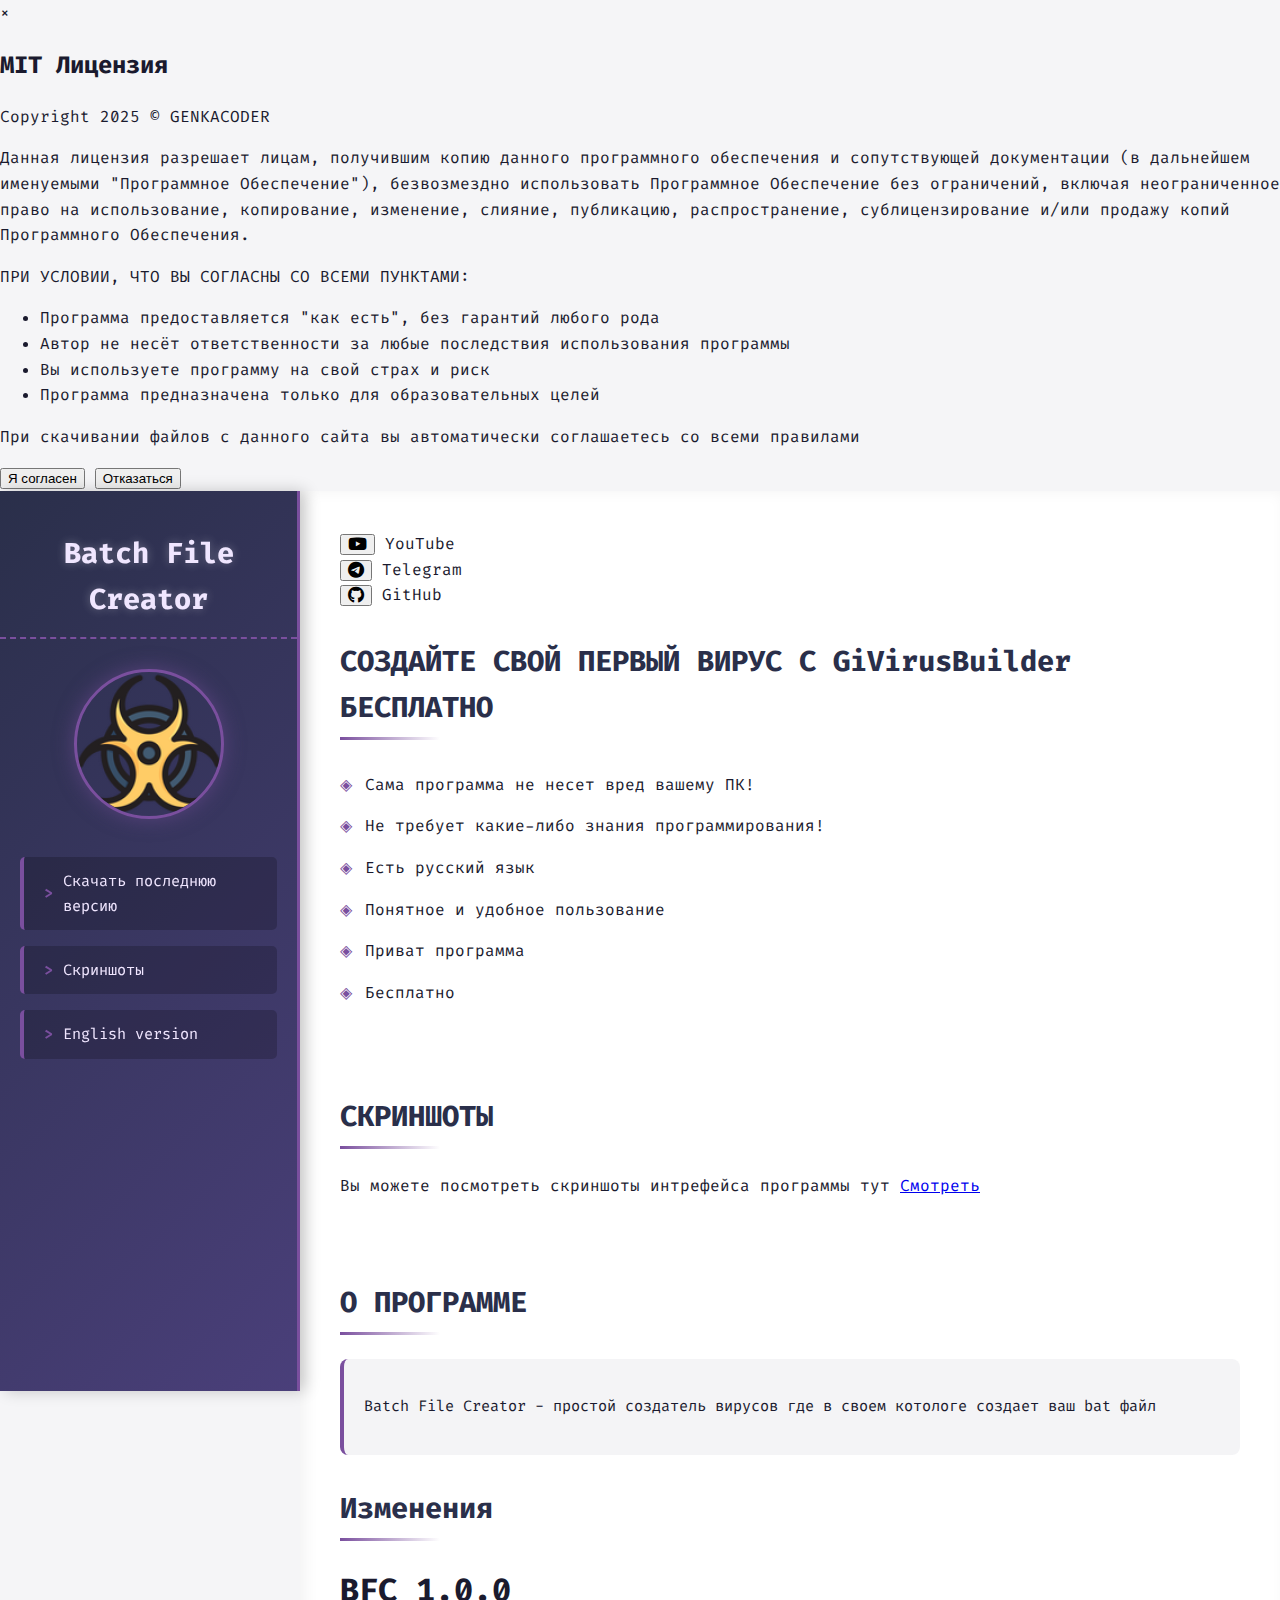
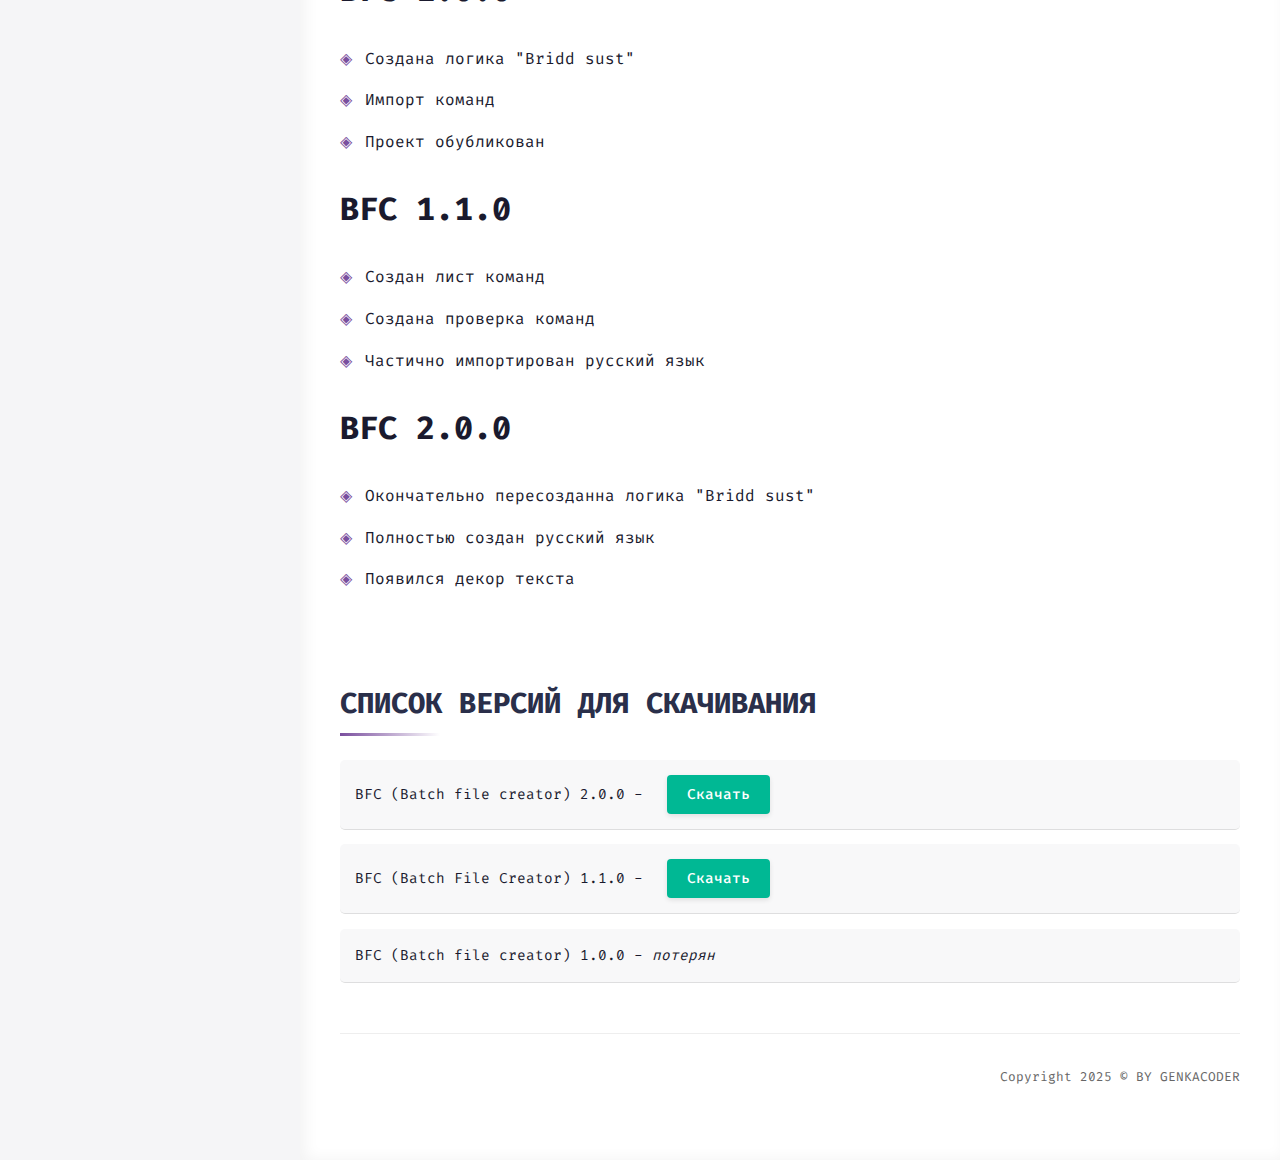
<file: index.html>
<!DOCTYPE html>
<html lang="ru">
<head>
  <meta charset="utf-8">
  <title>BFC (Batch file creator) - Скачать сегодня лучший генератор вирусов</title>
  <link href="https://fonts.googleapis.com/css2?family=Fira+Code:wght@400;500&display=swap" rel="stylesheet">
  <link rel="stylesheet" href="css/style.css">
  <link rel="icon" href="images/logo.ico" type="image/x-icon">
  <!-- Иконки Font Awesome -->
  <link rel="stylesheet" href="https://cdnjs.cloudflare.com/ajax/libs/font-awesome/6.4.0/css/all.min.css">
</head>
<body>
  <!-- Модальное окно для лицензии -->
  <div id="licenseModal" class="modal">
    <div class="modal-content">
      <span class="close">&times;</span>
      <h2>MIT Лицензия</h2>
      <div class="license-text">
        <p>Copyright 2025 © GENKACODER</p>
        
        <p>Данная лицензия разрешает лицам, получившим копию данного программного обеспечения и сопутствующей документации (в дальнейшем именуемыми "Программное Обеспечение"), безвозмездно использовать Программное Обеспечение без ограничений, включая неограниченное право на использование, копирование, изменение, слияние, публикацию, распространение, сублицензирование и/или продажу копий Программного Обеспечения.</p>
        
        <p>ПРИ УСЛОВИИ, ЧТО ВЫ СОГЛАСНЫ СО ВСЕМИ ПУНКТАМИ:</p>
        <ul>
          <li>Программа предоставляется "как есть", без гарантий любого рода</li>
          <li>Автор не несёт ответственности за любые последствия использования программы</li>
          <li>Вы используете программу на свой страх и риск</li>
          <li>Программа предназначена только для образовательных целей</li>
        </ul>
        
        <p class="license-notice">При скачивании файлов с данного сайта вы автоматически соглашаетесь со всеми правилами</p>
      </div>
      <div class="modal-buttons">
        <button id="acceptLicense">Я согласен</button>
        <button id="declineLicense">Отказаться</button>
      </div>
    </div>
  </div>

  <div class="sidenav">
    <h1>Batch File Creator</h1>
    
    <p><img src="images/va-logo.png" alt="Логотип Batch File Creator"></p>
    <div class="menu-tab">
      <a href="#" class="download-link" data-file="download/BFC (Batch file creator) 2.0.0.zip">Скачать последнюю версию</a>
      <a href="https://github.com/Beginnercodinggamer228/BatchFileCreatorLol.github.io/tree/main/images">Скриншоты</a>
      <a href="en-site.html">English version</a>
    </div>
  </div>

  <div class="content">
    <!-- Плавающие кнопки соцсетей -->
    <div class="social-buttons">
      <!-- YouTube кнопка -->
      <div class="group relative">
        <button onclick="window.open('https://www.youtube.com/@bilder-flag-pc', '_blank')">
          <i class="fab fa-youtube fa-lg youtube-icon"></i>
        </button>
        <span class="tooltip">YouTube</span>
      </div>
      
      <!-- Telegram кнопка -->
      <div class="group relative">
        <button onclick="window.open('https://t.me/logovonubikasuka', '_blank')">
          <i class="fab fa-telegram fa-lg telegram-icon"></i>
        </button>
        <span class="tooltip">Telegram</span>
      </div>
      
      <!-- GitHub кнопка -->
      <div class="group relative">
        <button onclick="window.open('https://github.com/Beginnercodinggamer228', '_blank')">
          <i class="fab fa-github fa-lg github-icon"></i>
        </button>
        <span class="tooltip">GitHub</span>
      </div>
    </div>
    
    <h2>СОЗДАЙТЕ СВОЙ ПЕРВЫЙ ВИРУС С GiVirusBuilder БЕСПЛАТНО</h2>
    <ul>
      <li>Сама программа не несет вред вашему ПК!</li>
      <li>Не требует какие-либо знания программирования!</li>
      <li>Есть русский язык</li>
      <li>Понятное и удобное пользование</li>
      <li>Приват программа</li>
      <li>Бесплатно</li>
    </ul>

    <!-- Остальной контент без изменений -->
    <h2 style="padding-top: 50px;">СКРИНШОТЫ</h2>
    <p>Вы можете посмотреть скриншоты интрефейса программы тут <a href="https://github.com/Beginnercodinggamer228/BatchFileCreatorLol.github.io/tree/main/images">Смотреть</a></p>

    <h2 style="padding-top: 50px;">О ПРОГРАММЕ</h2>
    <div class="about-tab">
      <p>Batch File Creator - простой создатель вирусов где в своем котологе создает ваш bat файл</p>
    </div>
    
    <h2>Изменения</h2>
    <h1>BFC 1.0.0</h1>
    <ul>
      <li>Создана логика "Bridd sust"</li>
      <li>Импорт команд</li>
      <li>Проект обубликован</li>
    </ul>
    <h1>BFC 1.1.0</h1>
    <ul>
      <li>Создан лист команд</li>
      <li>Создана проверка команд</li>
      <li>Частично импортирован русский язык</li>
    </ul>
    <h1>BFC 2.0.0</h1>
    <ul>
      <li>Окончательно пересозданна логика "Bridd sust"</li>
      <li>Полностью создан русский язык</li>
      <li>Появился декор текста</li>
    </ul>
    
    <h2 style="padding-top: 50px;">СПИСОК ВЕРСИЙ ДЛЯ СКАЧИВАНИЯ</h2>
    <div class="download-tab">
      <p>BFC (Batch file creator) 2.0.0 - <a href="#" class="download-link btn" data-file="download/BFC (Batch file creator) 2.0.0.zip">Скачать</a></p>
      <p>BFC (Batch File Creator) 1.1.0 - <a href="#" class="download-link btn" data-file="download/BFC (Batch File Creator) 1.1.0.zip">Скачать</a></p>
      <p>BFC (Batch file creator) 1.0.0 - <i>потерян</i></p>
    </div>
    
    <div class="footer"> 
      <p>Copyright 2025 © BY GENKACODER</p>
    </div>
  </div>

  <script src="js/javascript.js"></script>
</body>
</html>
</file>
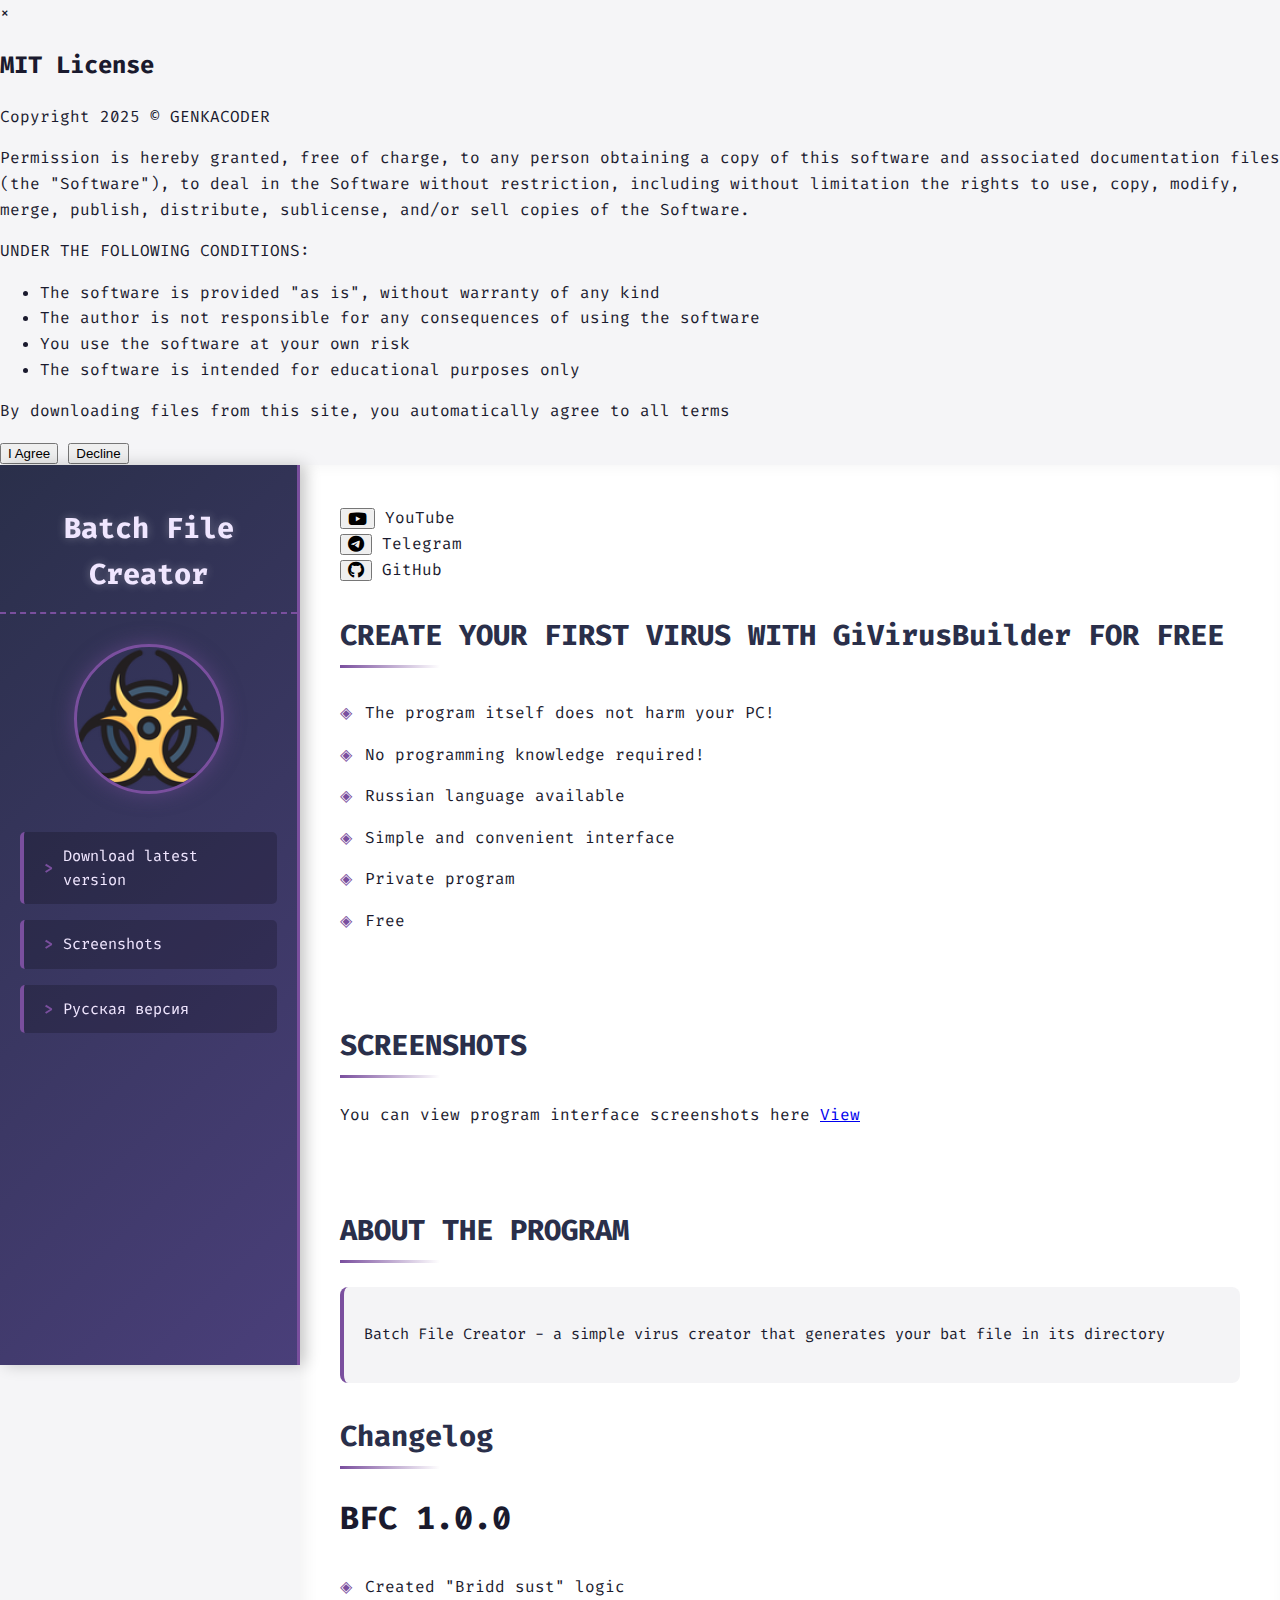
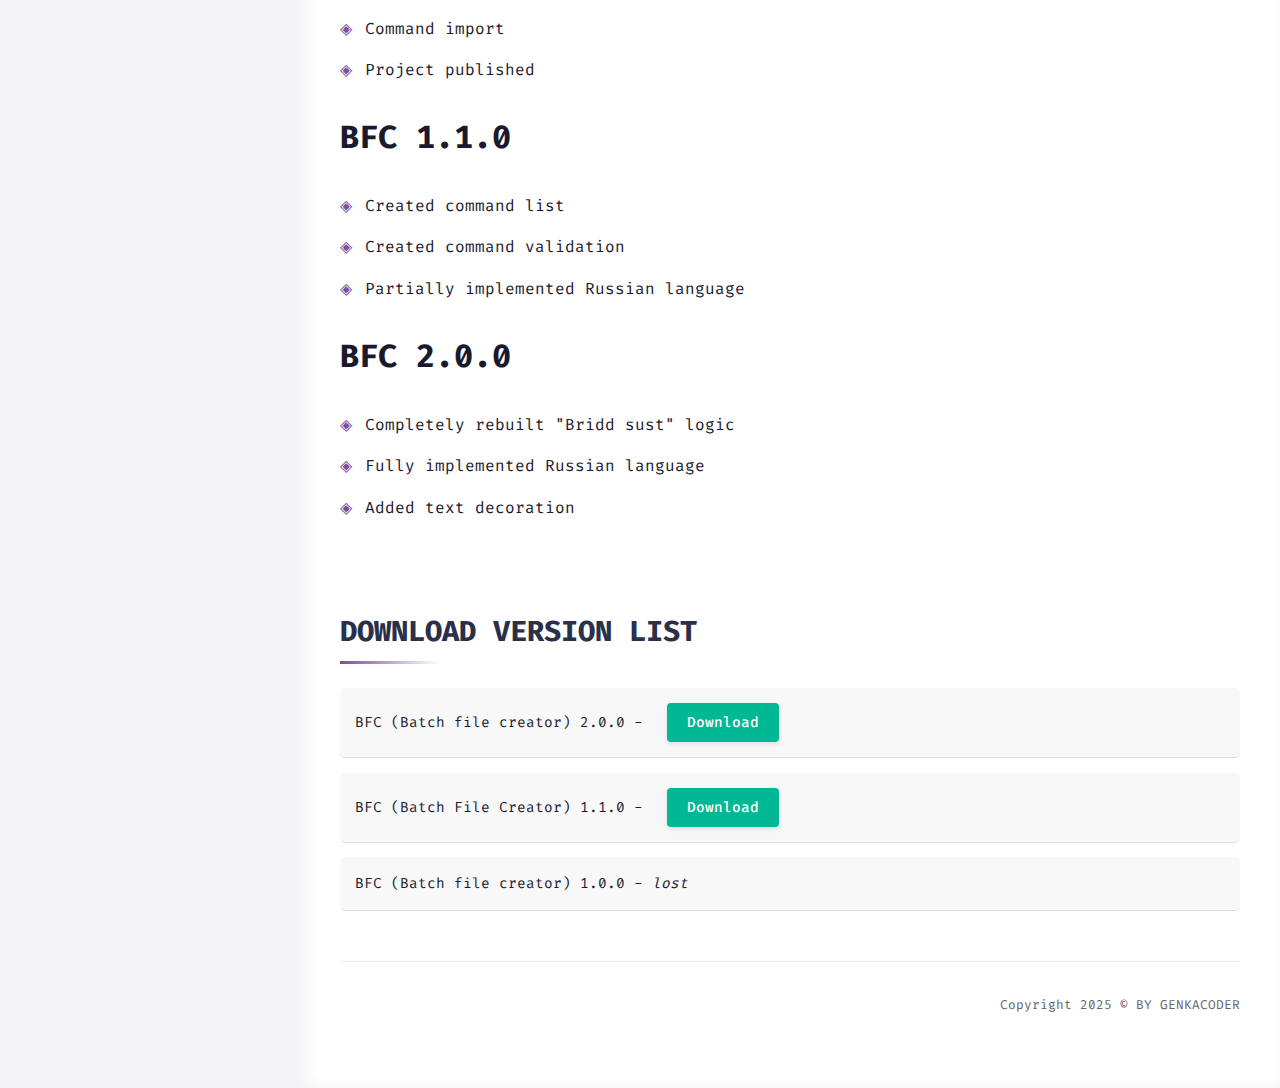
<file: en-site.html>
<!DOCTYPE html>
<html lang="en">
<head>
  <meta charset="utf-8">
  <title>BFC (Batch file creator) - Download the best virus generator today</title>
  <link href="https://fonts.googleapis.com/css2?family=Fira+Code:wght@400;500&display=swap" rel="stylesheet">
  <link rel="stylesheet" href="css/style.css">
  <link rel="icon" href="images/logo.ico" type="image/x-icon">
  <!-- Font Awesome Icons -->
  <link rel="stylesheet" href="https://cdnjs.cloudflare.com/ajax/libs/font-awesome/6.4.0/css/all.min.css">
</head>
<body>
  <!-- License Modal -->
  <div id="licenseModal" class="modal">
    <div class="modal-content">
      <span class="close">&times;</span>
      <h2>MIT License</h2>
      <div class="license-text">
        <p>Copyright 2025 © GENKACODER</p>
        
        <p>Permission is hereby granted, free of charge, to any person obtaining a copy of this software and associated documentation files (the "Software"), to deal in the Software without restriction, including without limitation the rights to use, copy, modify, merge, publish, distribute, sublicense, and/or sell copies of the Software.</p>
        
        <p>UNDER THE FOLLOWING CONDITIONS:</p>
        <ul>
          <li>The software is provided "as is", without warranty of any kind</li>
          <li>The author is not responsible for any consequences of using the software</li>
          <li>You use the software at your own risk</li>
          <li>The software is intended for educational purposes only</li>
        </ul>
        
        <p class="license-notice">By downloading files from this site, you automatically agree to all terms</p>
      </div>
      <div class="modal-buttons">
        <button id="acceptLicense">I Agree</button>
        <button id="declineLicense">Decline</button>
      </div>
    </div>
  </div>

  <div class="sidenav">
    <h1>Batch File Creator</h1>
    
    <p><img src="images/va-logo.png" alt="Batch File Creator Logo"></p>
    <div class="menu-tab">
      <a href="#" class="download-link" data-file="download/BFC (Batch file creator) 2.0.0.zip">Download latest version</a>
      <a href="https://github.com/Beginnercodinggamer228/BatchFileCreatorLol.github.io/tree/main/images">Screenshots</a>
      <a href="index.html">Русская версия</a>
    </div>
  </div>

  <div class="content">
    <!-- Social media floating buttons -->
    <div class="social-buttons">
      <!-- YouTube button -->
      <div class="group relative">
        <button onclick="window.open('https://www.youtube.com/@bilder-flag-pc', '_blank')">
          <i class="fab fa-youtube fa-lg youtube-icon"></i>
        </button>
        <span class="tooltip">YouTube</span>
      </div>
      
      <!-- Telegram button -->
      <div class="group relative">
        <button onclick="window.open('https://t.me/logovonubikasuka', '_blank')">
          <i class="fab fa-telegram fa-lg telegram-icon"></i>
        </button>
        <span class="tooltip">Telegram</span>
      </div>
      
      <!-- GitHub button -->
      <div class="group relative">
        <button onclick="window.open('https://github.com/Beginnercodinggamer228', '_blank')">
          <i class="fab fa-github fa-lg github-icon"></i>
        </button>
        <span class="tooltip">GitHub</span>
      </div>
    </div>
    
    <h2>CREATE YOUR FIRST VIRUS WITH GiVirusBuilder FOR FREE</h2>
    <ul>
      <li>The program itself does not harm your PC!</li>
      <li>No programming knowledge required!</li>
      <li>Russian language available</li>
      <li>Simple and convenient interface</li>
      <li>Private program</li>
      <li>Free</li>
    </ul>

    <!-- Rest of the content unchanged -->
    <h2 style="padding-top: 50px;">SCREENSHOTS</h2>
    <p>You can view program interface screenshots here <a href="https://github.com/Beginnercodinggamer228/BatchFileCreatorLol.github.io/tree/main/images">View</a></p>

    <h2 style="padding-top: 50px;">ABOUT THE PROGRAM</h2>
    <div class="about-tab">
      <p>Batch File Creator - a simple virus creator that generates your bat file in its directory</p>
    </div>
    
    <h2>Changelog</h2>
    <h1>BFC 1.0.0</h1>
    <ul>
      <li>Created "Bridd sust" logic</li>
      <li>Command import</li>
      <li>Project published</li>
    </ul>
    <h1>BFC 1.1.0</h1>
    <ul>
      <li>Created command list</li>
      <li>Created command validation</li>
      <li>Partially implemented Russian language</li>
    </ul>
    <h1>BFC 2.0.0</h1>
    <ul>
      <li>Completely rebuilt "Bridd sust" logic</li>
      <li>Fully implemented Russian language</li>
      <li>Added text decoration</li>
    </ul>
    
    <h2 style="padding-top: 50px;">DOWNLOAD VERSION LIST</h2>
    <div class="download-tab">
      <p>BFC (Batch file creator) 2.0.0 - <a href="#" class="download-link btn" data-file="download/BFC (Batch file creator) 2.0.0.zip">Download</a></p>
      <p>BFC (Batch File Creator) 1.1.0 - <a href="#" class="download-link btn" data-file="download/BFC (Batch File Creator) 1.1.0.zip">Download</a></p>
      <p>BFC (Batch file creator) 1.0.0 - <i>lost</i></p>
    </div>
    
    <div class="footer"> 
      <p>Copyright 2025 © BY GENKACODER</p>
    </div>
  </div>

  <script src="js/javascript.js"></script>
</body>
</html>
</file>
<file: css/style.css>
/* Batch File Creator - Авторский стиль GENKACODER */
:root {
  --primary: #2a2f4a;
  --secondary: #4a3f7a;
  --accent: #7a4f9e;
  --text-light: #f0e6ff;
  --text-dark: #1a1a2e;
  --danger: #e94560;
  --success: #00b894;
}

* {
  box-sizing: border-box;
  transition: all 0.3s ease;
}

body {
  margin: 0;
  padding: 0;
  font-family: 'Fira Code', monospace, 'Segoe UI', Tahoma, sans-serif;
  background-color: #f5f5f7;
  color: var(--text-dark);
  line-height: 1.6;
  overflow-x: hidden;
}

/* Сайдбар в стиле терминала */
.sidenav {
  width: 300px;
  height: 100vh;
  position: fixed;
  background: linear-gradient(135deg, var(--primary), var(--secondary));
  box-shadow: 5px 0 15px rgba(0,0,0,0.2);
  z-index: 100;
  padding: 20px 0;
  border-right: 3px solid var(--accent);
}

.sidenav h1 {
  color: var(--text-light);
  text-align: center;
  font-size: 1.8rem;
  margin-bottom: 30px;
  padding-bottom: 15px;
  border-bottom: 2px dashed var(--accent);
  text-shadow: 0 0 10px rgba(255,255,255,0.3);
  font-weight: 700;
}

.sidenav img {
  display: block;
  width: 150px;
  height: 150px;
  margin: 0 auto 30px;
  border-radius: 50%;
  border: 3px solid var(--accent);
  box-shadow: 0 0 20px rgba(122, 79, 158, 0.5);
  object-fit: cover;
}

.menu-tab {
  display: flex;
  flex-direction: column;
  padding: 0 20px;
}

.menu-tab a {
  color: var(--text-light);
  text-decoration: none;
  padding: 12px 20px;
  margin: 8px 0;
  border-radius: 5px;
  background: rgba(0,0,0,0.2);
  border-left: 4px solid var(--accent);
  font-size: 0.95rem;
  display: flex;
  align-items: center;
}

.menu-tab a:hover {
  background: rgba(122, 79, 158, 0.3);
  transform: translateX(5px);
  box-shadow: 0 5px 15px rgba(0,0,0,0.1);
}

.menu-tab a::before {
  content: ">";
  margin-right: 10px;
  color: var(--accent);
  font-weight: bold;
}

/* Основной контент в стиле IDE */
.content {
  margin-left: 300px;
  padding: 40px;
  min-height: 100vh;
  background-color: #fff;
  box-shadow: inset 5px 0 15px rgba(0,0,0,0.05);
}

.content h2 {
  color: var(--primary);
  position: relative;
  padding-bottom: 10px;
  font-size: 1.8rem;
  margin-top: 30px;
}

.content h2::after {
  content: "";
  position: absolute;
  bottom: 0;
  left: 0;
  width: 100px;
  height: 3px;
  background: linear-gradient(90deg, var(--accent), transparent);
}

.content ul {
  list-style-type: none;
  padding: 0;
}

.content li {
  padding: 8px 0;
  position: relative;
  padding-left: 25px;
}

.content li::before {
  content: "◈";
  position: absolute;
  left: 0;
  color: var(--accent);
}

/* Стиль кнопки как в VS Code */
.btn {
  display: inline-block;
  background: var(--success);
  color: white;
  padding: 8px 20px;
  border-radius: 4px;
  text-decoration: none;
  font-weight: 500;
  border: none;
  cursor: pointer;
  font-size: 0.9rem;
  box-shadow: 0 2px 5px rgba(0,0,0,0.1);
  margin-left: 15px;
}

.btn:hover {
  background: #00a884;
  transform: translateY(-2px);
  box-shadow: 0 4px 8px rgba(0,0,0,0.15);
}

/* Стиль для блока "О программе" */
.about-tab {
  background: rgba(42, 47, 74, 0.05);
  padding: 20px;
  border-radius: 8px;
  border-left: 4px solid var(--accent);
  font-size: 0.95rem;
  line-height: 1.7;
}

/* Стиль для блока версий */
.download-tab p {
  background: rgba(42, 47, 74, 0.03);
  padding: 15px;
  border-radius: 5px;
  font-family: 'Fira Code', monospace;
  font-size: 0.9rem;
  border-bottom: 1px solid rgba(0,0,0,0.1);
}

/* Футер */
.footer {
  margin-top: 50px;
  text-align: right;
  color: #666;
  font-size: 0.8rem;
  padding: 20px 0;
  border-top: 1px solid #eee;
}

/* Адаптивность */
@media (max-width: 768px) {
  .sidenav {
    width: 100%;
    height: auto;
    position: relative;
    border-right: none;
    border-bottom: 3px solid var(--accent);
  }
  
  .content {
    margin-left: 0;
    padding: 20px;
  }
  
  .menu-tab {
    flex-direction: row;
    flex-wrap: wrap;
    justify-content: center;
  }
  
  .menu-tab a {
    margin: 5px;
    font-size: 0.85rem;
  }
}

/* Анимации */
@keyframes pulse {
  0% { box-shadow: 0 0 0 0 rgba(122, 79, 158, 0.4); }
  70% { box-shadow: 0 0 0 10px rgba(122, 79, 158, 0); }
  100% { box-shadow: 0 0 0 0 rgba(122, 79, 158, 0); }
}

.sidenav img:hover {
  animation: pulse 1.5s infinite;
}
</file>
